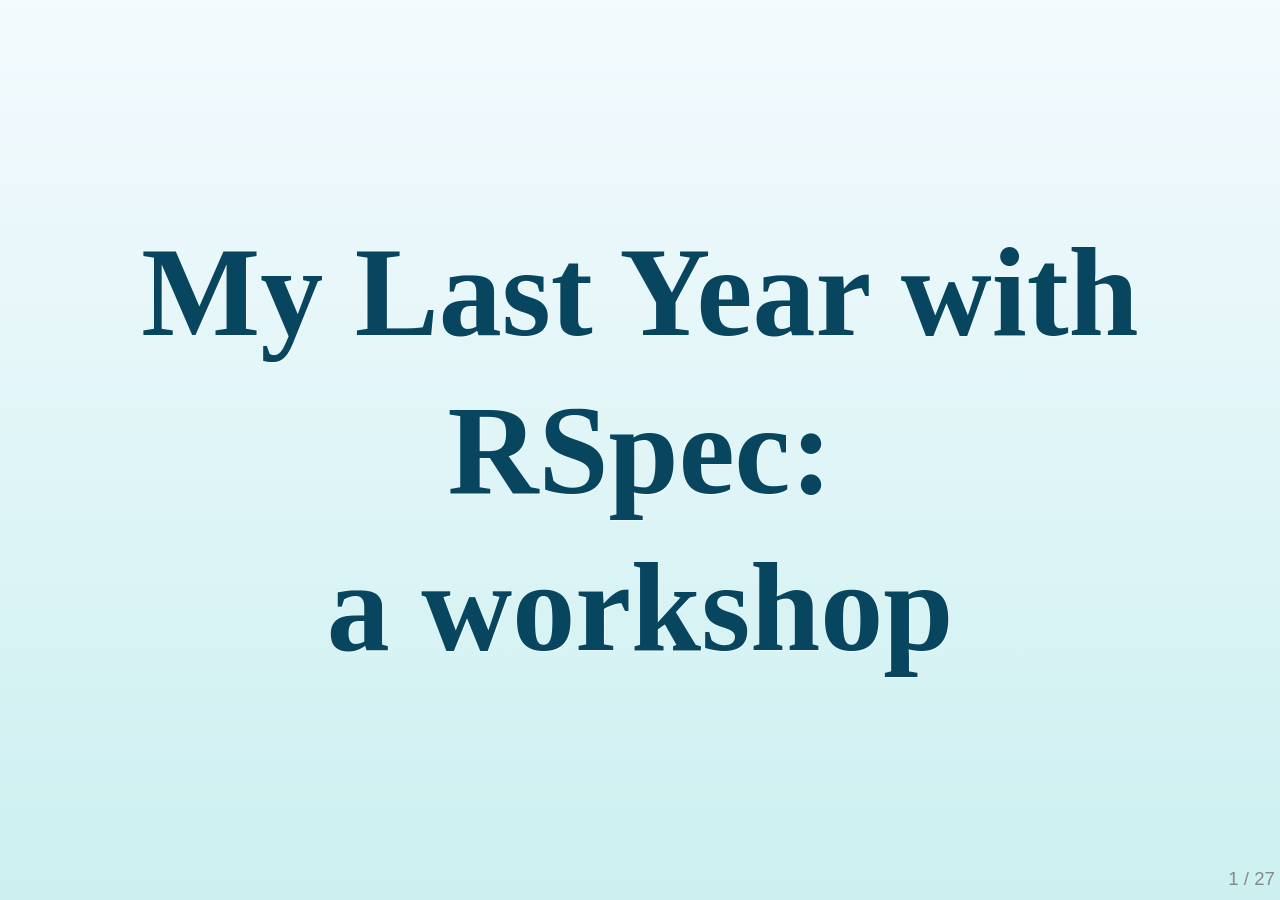
<file: presentation/index.html>
<!DOCTYPE html>
<html>
<head>
	<meta charset="utf-8">
	<meta http-equiv="X-UA-Compatible" content="IE=edge,chrome=1">
	<meta name="viewport" content="width=1024, user-scalable=no">

	<title>My Last Year with RSpec: a workshop</title>

	<meta name="description" content="My last year with RSpec: a workshop">
	<meta name="author" content="Andrew Sullivan Cant">

	
	<!-- Required stylesheet -->
	<link rel="stylesheet" href="core/deck.core.css">
	
	<!-- Extension CSS files go here. Remove or add as needed. -->
	<link rel="stylesheet" href="extensions/goto/deck.goto.css">
	<link rel="stylesheet" href="extensions/menu/deck.menu.css">
	<link rel="stylesheet" href="extensions/navigation/deck.navigation.css">
	<link rel="stylesheet" href="extensions/status/deck.status.css">
	<link rel="stylesheet" href="extensions/hash/deck.hash.css">
	<link rel="stylesheet" href="extensions/scale/deck.scale.css">

	<!-- Style theme. More available in /themes/style/ or create your own. -->
	<link rel="stylesheet" href="themes/style/web-2.0.css">
	
	<!-- Transition theme. More available in /themes/transition/ or create your own. -->
	<link rel="stylesheet" href="themes/transition/horizontal-slide.css">
	
	<!-- Required Modernizr file -->
	<script src="modernizr.custom.js"></script>

	<link rel="stylesheet" href="mine.css">
</head>
<body class="deck-container">

<!-- Begin slides. Just make elements with a class of slide. -->

<section class="slide" id="title-slide">
	<h1>My Last Year with RSpec:<br />a workshop</h1>
</section>

<section class="slide">
	<h1>Who?</h1>
</section>

<section class="slide">
	<h2>Test I have know before</h2>
	<ul>
		<li>C</li>
		<li>C#</li>
		<li>Perl</li>
		<li>Java</li>
		<li>PHP</li>
	</ul>
</section>

<section class="slide">
	<h2>What I am using now</h2>
	<ul>
		<li>RSpec</li>
		<li>Cucumber</li>
		<li>Jasmine</li>
	</ul>
</section>

<section class="slide">
	<pre><code>
class ClassTest < Test::Unit::TestCase
  def setup
    #Do setup stuff
  end

  def test_method
    sut = Class.new('boop')
    foobar = 'DEADBEEF'
    assert_equal sut.method('beep'), foobar
    assert_equal system_property, foobar
    assert_equal other_system_property, 42
  end
end
	</pre></code>
</section>

<section class="slide">
	<pre><code>
describe Class
  before(:each) do
    #Do setup stuff
  end

  describe '#method' do
    subject { Class.new('boop').method('beep') }

    let(:foobar) { 'DEADBEEF' }

    it { should == foobar }
    specify { system_property.should == foobar }
    specify { other_system_property.should == 42 }
  end
end
	</pre></code>
</section>

<section class="slide">
	<h1>Readability<br />and<br />Aliases</h1>
</section>

<section class="slide">
	<h1>What to describe?</h1>
</section>

<section class="slide">
	<h2>Methods</h2>
	<ul>
		<li><code>describe '.authenticate' do</code></li>
		<li><code>describe '#admin?' do</code></li>
		<li><code>describe 'update' do</code></li>
	</ul>

	<h2>Groups of methods</h2>
	<pre><code>
  describe 'scopes' do
    describe '.things' do
    end

    describe '.things' do
    end
  end
	</code></pre>
</section>

<section class="slide">
	<h1>Define the situation</h1>
</section>

<section class="slide">
	<h2>Group it...</h2>
	<pre><code>
  describe '#method' do
    context 'when x' do
      #setup
      it {}
    end

    context 'when y' do
      #setup
      it { ... }
    end
end
	</pre></code>
</section>

<section class="slide">
	<h2>(but not too much)</h2>
	<pre><code>
  context 'first' do
    context 'second' do
      context 'third' do
        context 'forth' do
        end
      end
    end
  end
	</pre></code>
</section>

<section class="slide">
	<h2>..and define it (usually)</h2>
	<pre><code>
  let(:variable) { 'value' }
	</code></pre>

	<pre><code>
  let!(:variable) { Database.make_thing() }
	</code></pre>
</section>

<section class="slide">
	<h2>...and define it (sometimes)</h2>
	<pre><code>
  before { Database.clear_existing }
  before do
    variable.field = 'boop'

    System.property.make_it_interesting
    System.other_property.make_it_ready
  end
	</code></pre>
</section>

<section class="slide">
	<h2>..and define it (almost never)</h2>
	<pre><code>
  before(:all) { }
  before(:each) { }
  after(:all) { }
  after(:each) { }
	</code></pre>
</section>

<section class="slide">
	<h2>Mocking</h2>
	<pre><code>
  double('my_name', :field =&gt; 'value')
  mock('my_name')
  stub('my_name')
	</code></pre>

	<h2>...and for Rails</h2>
	<pre><code>
  mock_model(MyModel)
  stub_model(MyModel)
	</code></pre>

</section>

<section class="slide">
	<h2>Expectations</h2>
	<pre><code>
  double.stub(:method).
    with('argument').
    and_return('result')
	</code></pre>

	<pre><code>
  double.should_receive(:method).
    with('argument').
    and_return('result')
	</code></pre>
</section>

<section class="slide">
	<h2>Other results...</h2>
	<pre><code>
  double.stub(:method).and_return('result')
	</code></pre>
	<pre><code>
  double.stub(:method).and_raise(StandardError)
	</code></pre>
	<pre><code>
  double.stub(:method).and_throw(StandardError)
	</code></pre>
</section>

<section class="slide">
	<h2>Mock...but not too much</h2>

	<pre><code>
  model.method1('value').method2('value').method3('value')
	</code></pre>

	<pre><code>
  nested_model2 = stub('model2').should_receive(:method3).
    with('value').
    and_return('final result')
  nested_model = stub('model1').should_recieve(:method2).
    with('value').
    and_return(nested_model2)
  stub('model').should_receive(:method1).
    with('value').
    and_return(nested_model)
	</code></pre>
</section>

<section class="slide">
	<h1>Refactor...<br />
		Refactor...<br />
		Refactor!
	</h1>
</section>

<section class="slide">
	<h2>And finally it should...</h2>
	<pre><code>
  subject { 'expected' }
  it { should == 'expected' }
	</code></pre>

	<pre><code>
  subject { 'expected' }
  its(:count) { should == 8 }
	</code></pre>

	<pre><code>
  before { get :show  )
  specify { response.body.should == 'expected' }
	</code></pre>
</section>

<section class="slide">
	<h2>And we finally have all the pieces for...</h2>
	<pre><code>
describe Class
  before(:each) do
    #Do setup stuff
  end

  describe '#method' do
    subject { Class.new('boop').method('beep') }

    let(:foobar) { 'DEADBEEF' }

    it { should == foobar }
    specify { system_property.should == foobar }
    specify { other_system_property.should == 42 }
  end
end
	</pre></code>
</section>

<section class="slide">
	<h2>Make a table</h2>
	<pre><code>
  describe '#method' do
    subject { model.method(argument) }
    context { let(:argument) { 'x' } ; it { should be_false } }
    context { let(:argument) { 'y' } ; it { should be_false } }
    context { let(:argument) { 'z' } ; it { should be_true } }
  end
	</code></pre>
</section>

<section class="slide">
	<h2>References</h2>
	<ul>
		<li>
			<a href="http://rspec.info/">http://rspec.info/</a><br />
			this is not great
		</li>
		<li>
			<a href="https://www.relishapp.com/rspec">https://www.relishapp.com/rspec</a><br />
			I have found this more useful as of late
		</li>
		<li>
			<a href="http://pragprog.com/book/achbd/the-rspec-book">http://pragprog.com/book/achbd/the-rspec-book</a><br />
			head good thing about it, written by people on the RSpec team
		</li>
	</ul>
</section>

<section class="slide">
	<h1>Kata</h1>
	<h2><a href="http://osherove.com/tdd-kata-1/">http://osherove.com/tdd-kata-1/</a></h2>
</section>

<section class="slide">
	<h2>Step 1: Create a simple String calculator</h2>
	<ul>
		<li>with the method <strong>int Add(string numbers)</strong></li>
		<li>The method can take 0, 1 or 2 numbers, and will return their sum (for an empty string it will return 0) for example “” or “1” or “1,2”</li>
		<li>Start with the simplest test case of an empty string and move to 1 and two numbers</li>
		<li>Remember to solve things as simply as possible so that you force yourself to write tests you did not think about</li>
		<li>Remember to refactor after each passing test</li>
	</ul>
</section>

<section class="slide" id="kata-continued">
	<h2>kata continued...</h2>
	<ol start="2">
		<li><strong>Allow the Add method to handle an unknown amount of numbers</strong></li>
		<li>
			Allow the Add method to handle new lines between numbers (instead of commas).
			<ul>
				<li>the following input is ok:  “1\n2,3”  (will equal 6)</li>
				<li>the following input is NOT ok:  “1,\n” (not need to prove it - just clarifying)</li>
			</ul>
		</li>
		<li>Support different delimiters
			<ul>
				<li>to change a delimiter, the beginning of the string will contain a separate line that looks like this:   “//[delimiter]\n[numbers…]” for example “//;\n1;2” should return three where the default delimiter is ‘;’</li>
				<li>the first line is optional. all existing scenarios should still be supported</li>
			</ul>
		</li>
		<li>
			Calling Add with a negative number will throw an exception “negatives not allowed”
			<ul>
				<li>include the negative that was passed</li>
				<li>if there are multiple negatives, show all of them in the exception message</li>
			</ul>
		</li>
	</ol>
</section>

<!-- End slides. -->


<!-- Begin extension snippets. Add or remove as needed. -->

<!-- deck.navigation snippet -->
<a href="#" class="deck-prev-link" title="Previous">&#8592;</a>
<a href="#" class="deck-next-link" title="Next">&#8594;</a>

<!-- deck.status snippet -->
<p class="deck-status">
	<span class="deck-status-current"></span>
	/
	<span class="deck-status-total"></span>
</p>

<!-- deck.goto snippet -->
<form action="." method="get" class="goto-form">
	<label for="goto-slide">Go to slide:</label>
	<input type="text" name="slidenum" id="goto-slide" list="goto-datalist">
	<datalist id="goto-datalist"></datalist>
	<input type="submit" value="Go">
</form>

<!-- deck.hash snippet -->
<a href="." title="Permalink to this slide" class="deck-permalink">#</a>

<!-- End extension snippets. -->


<!-- Required JS files. -->
<script src="jquery-1.7.2.min.js"></script>
<script src="core/deck.core.js"></script>

<!-- Extension JS files. Add or remove as needed. -->
<script src="core/deck.core.js"></script>
<script src="extensions/hash/deck.hash.js"></script>
<script src="extensions/menu/deck.menu.js"></script>
<script src="extensions/goto/deck.goto.js"></script>
<script src="extensions/status/deck.status.js"></script>
<script src="extensions/navigation/deck.navigation.js"></script>
<script src="extensions/scale/deck.scale.js"></script>

<!-- Initialize the deck. You can put this in an external file if desired. -->
<script>
	$(function() {
		$.deck('.slide');
	});
</script>
</body>
</html>
</file>
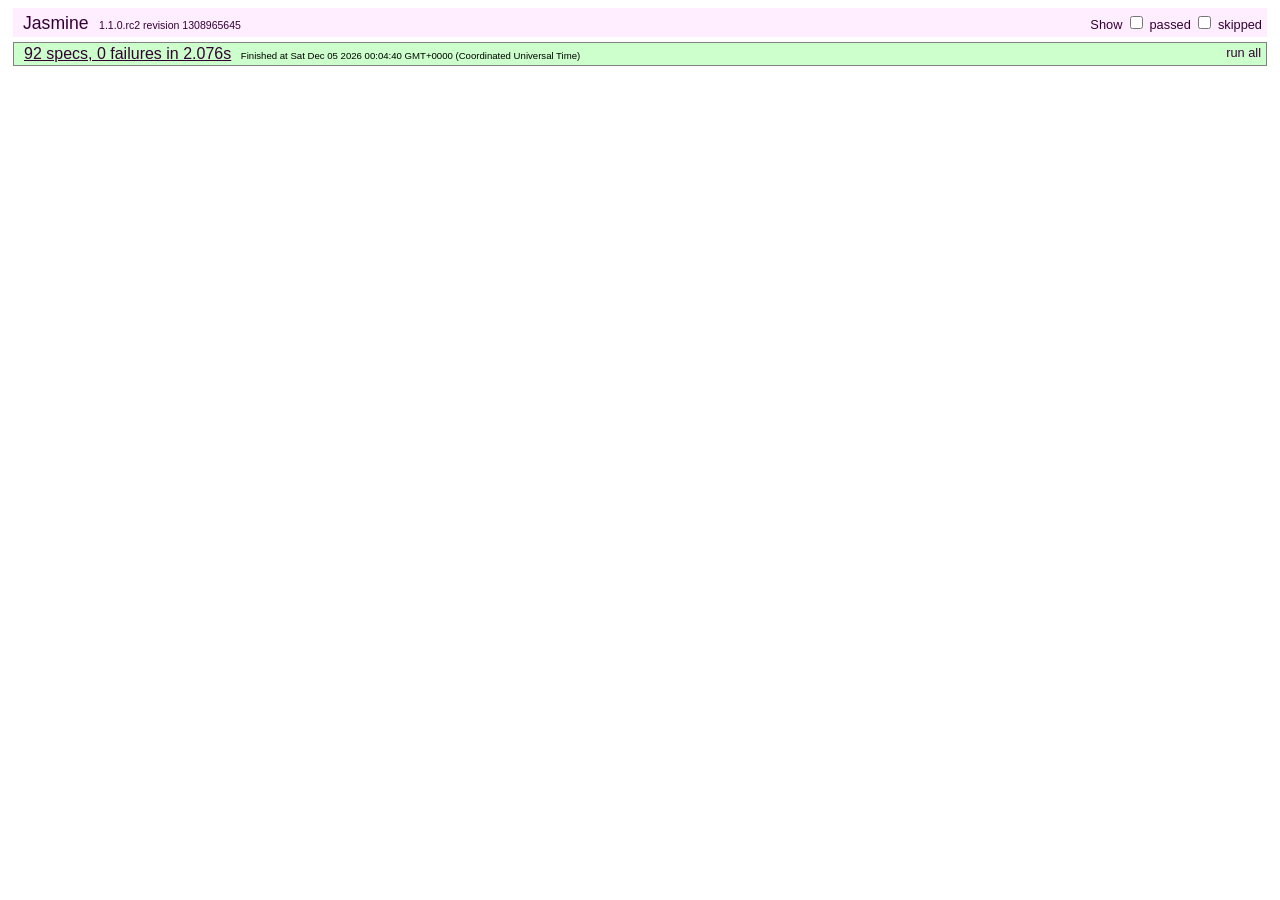
<file: presentation/test/index.html>
<!DOCTYPE HTML PUBLIC "-//W3C//DTD HTML 4.01 Transitional//EN"
  "http://www.w3.org/TR/html4/loose.dtd">
<html>
<head>
	<title>deck.js - Jasmine Test Runner</title>
	<link rel="stylesheet" type="text/css" href="lib/jasmine.css">
	<script type="text/javascript" src="../modernizr.custom.js"></script>
	<script type="text/javascript" src="lib/jasmine.js"></script>
	<script type="text/javascript" src="lib/jasmine-html.js"></script>
	<script src="../jquery-1.7.2.min.js"></script>
	<script type="text/javascript" src="lib/jasmine-jquery.js"></script>

	<!-- include source files here... -->
	<script type="text/javascript" src="../core/deck.core.js"></script>
	<script type="text/javascript" src="../extensions/hash/deck.hash.js"></script>
	<script type="text/javascript" src="../extensions/menu/deck.menu.js"></script>
	<script type="text/javascript" src="../extensions/goto/deck.goto.js"></script>
	<script type="text/javascript" src="../extensions/status/deck.status.js"></script>
	<script type="text/javascript" src="../extensions/navigation/deck.navigation.js"></script>
	<script type="text/javascript" src="../extensions/scale/deck.scale.js"></script>

	<!-- include spec files here... -->
	<script type="text/javascript" src="settings.js"></script>
	<script type="text/javascript" src="spec.core.js"></script>
	<script type="text/javascript" src="spec.menu.js"></script>
	<script type="text/javascript" src="spec.goto.js"></script>
	<script type="text/javascript" src="spec.navigation.js"></script>
	<script type="text/javascript" src="spec.hash.js"></script>
	<script type="text/javascript" src="spec.status.js"></script>
	<script type="text/javascript" src="spec.scale.js"></script>
</head>

<body>
<script type="text/javascript">
	jasmine.getEnv().addReporter(new jasmine.TrivialReporter());
	jasmine.getEnv().execute();
</script>
</body>
</html>
</file>
<file: presentation/core/deck.core.css>
html, body {
  height: 100%;
  padding: 0;
  margin: 0;
}

body.deck-container {
  overflow-y: auto;
  position: static;
}

.deck-container {
  position: relative;
  min-height: 100%;
  margin: 0 auto;
  padding: 0 48px;
  font-size: 16px;
  line-height: 1.25;
  overflow: hidden;
  /* Resets and base styles from HTML5 Boilerplate */
  /* End HTML5 Boilerplate adaptations */
}
.js .deck-container {
  visibility: hidden;
}
.ready .deck-container {
  visibility: visible;
}
.touch .deck-container {
  -webkit-text-size-adjust: none;
  -moz-text-size-adjust: none;
}
.deck-container div, .deck-container span, .deck-container object, .deck-container iframe,
.deck-container h1, .deck-container h2, .deck-container h3, .deck-container h4, .deck-container h5, .deck-container h6, .deck-container p, .deck-container blockquote, .deck-container pre,
.deck-container abbr, .deck-container address, .deck-container cite, .deck-container code, .deck-container del, .deck-container dfn, .deck-container em, .deck-container img, .deck-container ins, .deck-container kbd, .deck-container q, .deck-container samp,
.deck-container small, .deck-container strong, .deck-container sub, .deck-container sup, .deck-container var, .deck-container b, .deck-container i, .deck-container dl, .deck-container dt, .deck-container dd, .deck-container ol, .deck-container ul, .deck-container li,
.deck-container fieldset, .deck-container form, .deck-container label, .deck-container legend,
.deck-container table, .deck-container caption, .deck-container tbody, .deck-container tfoot, .deck-container thead, .deck-container tr, .deck-container th, .deck-container td,
.deck-container article, .deck-container aside, .deck-container canvas, .deck-container details, .deck-container figcaption, .deck-container figure,
.deck-container footer, .deck-container header, .deck-container hgroup, .deck-container menu, .deck-container nav, .deck-container section, .deck-container summary,
.deck-container time, .deck-container mark, .deck-container audio, .deck-container video {
  margin: 0;
  padding: 0;
  border: 0;
  font-size: 100%;
  font: inherit;
  vertical-align: baseline;
}
.deck-container article, .deck-container aside, .deck-container details, .deck-container figcaption, .deck-container figure,
.deck-container footer, .deck-container header, .deck-container hgroup, .deck-container menu, .deck-container nav, .deck-container section {
  display: block;
}
.deck-container blockquote, .deck-container q {
  quotes: none;
}
.deck-container blockquote:before, .deck-container blockquote:after, .deck-container q:before, .deck-container q:after {
  content: "";
  content: none;
}
.deck-container ins {
  background-color: #ff9;
  color: #000;
  text-decoration: none;
}
.deck-container mark {
  background-color: #ff9;
  color: #000;
  font-style: italic;
  font-weight: bold;
}
.deck-container del {
  text-decoration: line-through;
}
.deck-container abbr[title], .deck-container dfn[title] {
  border-bottom: 1px dotted;
  cursor: help;
}
.deck-container table {
  border-collapse: collapse;
  border-spacing: 0;
}
.deck-container hr {
  display: block;
  height: 1px;
  border: 0;
  border-top: 1px solid #ccc;
  margin: 1em 0;
  padding: 0;
}
.deck-container input, .deck-container select {
  vertical-align: middle;
}
.deck-container select, .deck-container input, .deck-container textarea, .deck-container button {
  font: 99% sans-serif;
}
.deck-container pre, .deck-container code, .deck-container kbd, .deck-container samp {
  font-family: monospace, sans-serif;
}
.deck-container a {
  -webkit-tap-highlight-color: rgba(0, 0, 0, 0);
}
.deck-container a:hover, .deck-container a:active {
  outline: none;
}
.deck-container ul, .deck-container ol {
  margin-left: 2em;
  vertical-align: top;
}
.deck-container ol {
  list-style-type: decimal;
}
.deck-container nav ul, .deck-container nav li {
  margin: 0;
  list-style: none;
  list-style-image: none;
}
.deck-container small {
  font-size: 85%;
}
.deck-container strong, .deck-container th {
  font-weight: bold;
}
.deck-container td {
  vertical-align: top;
}
.deck-container sub, .deck-container sup {
  font-size: 75%;
  line-height: 0;
  position: relative;
}
.deck-container sup {
  top: -0.5em;
}
.deck-container sub {
  bottom: -0.25em;
}
.deck-container textarea {
  overflow: auto;
}
.ie6 .deck-container legend, .ie7 .deck-container legend {
  margin-left: -7px;
}
.deck-container input[type="radio"] {
  vertical-align: text-bottom;
}
.deck-container input[type="checkbox"] {
  vertical-align: bottom;
}
.ie7 .deck-container input[type="checkbox"] {
  vertical-align: baseline;
}
.ie6 .deck-container input {
  vertical-align: text-bottom;
}
.deck-container label, .deck-container input[type="button"], .deck-container input[type="submit"], .deck-container input[type="image"], .deck-container button {
  cursor: pointer;
}
.deck-container button, .deck-container input, .deck-container select, .deck-container textarea {
  margin: 0;
}
.deck-container input:invalid, .deck-container textarea:invalid {
  border-radius: 1px;
  -moz-box-shadow: 0px 0px 5px red;
  -webkit-box-shadow: 0px 0px 5px red;
  box-shadow: 0px 0px 5px red;
}
.deck-container input:invalid .no-boxshadow, .deck-container textarea:invalid .no-boxshadow {
  background-color: #f0dddd;
}
.deck-container button {
  width: auto;
  overflow: visible;
}
.ie7 .deck-container img {
  -ms-interpolation-mode: bicubic;
}
.deck-container, .deck-container select, .deck-container input, .deck-container textarea {
  color: #444;
}
.deck-container a {
  color: #607890;
}
.deck-container a:hover, .deck-container a:focus {
  color: #036;
}
.deck-container a:link {
  -webkit-tap-highlight-color: #fff;
}
.deck-container.deck-loading {
  display: none;
}

.slide {
  width: auto;
  min-height: 100%;
  position: relative;
}
.slide h1 {
  font-size: 4.5em;
}
.slide h1, .slide .vcenter {
  font-weight: bold;
  text-align: center;
  padding-top: 1em;
  max-height: 100%;
}
.csstransforms .slide h1, .csstransforms .slide .vcenter {
  padding: 0 48px;
  position: absolute;
  left: 0;
  right: 0;
  top: 50%;
  -webkit-transform: translate(0, -50%);
  -moz-transform: translate(0, -50%);
  -ms-transform: translate(0, -50%);
  -o-transform: translate(0, -50%);
  transform: translate(0, -50%);
}
.slide .vcenter h1 {
  position: relative;
  top: auto;
  padding: 0;
  -webkit-transform: none;
  -moz-transform: none;
  -ms-transform: none;
  -o-transform: none;
  transform: none;
}
.slide h2 {
  font-size: 2.25em;
  font-weight: bold;
  padding-top: .5em;
  margin: 0 0 .66666em 0;
  border-bottom: 3px solid #888;
}
.slide h3 {
  font-size: 1.4375em;
  font-weight: bold;
  margin-bottom: .30435em;
}
.slide h4 {
  font-size: 1.25em;
  font-weight: bold;
  margin-bottom: .25em;
}
.slide h5 {
  font-size: 1.125em;
  font-weight: bold;
  margin-bottom: .2222em;
}
.slide h6 {
  font-size: 1em;
  font-weight: bold;
}
.slide img, .slide iframe, .slide video {
  display: block;
  max-width: 100%;
}
.slide video, .slide iframe, .slide img {
  display: block;
  margin: 0 auto;
}
.slide p, .slide blockquote, .slide iframe, .slide img, .slide ul, .slide ol, .slide pre, .slide video {
  margin-bottom: 1em;
}
.slide pre {
  white-space: pre;
  white-space: pre-wrap;
  word-wrap: break-word;
  padding: 1em;
  border: 1px solid #888;
}
.slide em {
  font-style: italic;
}
.slide li {
  padding: .25em 0;
  vertical-align: middle;
}

.deck-before, .deck-previous, .deck-next, .deck-after {
  position: absolute;
  left: -999em;
  top: -999em;
}

.deck-current {
  z-index: 2;
}

.slide .slide {
  visibility: hidden;
  position: static;
  min-height: 0;
}

.deck-child-current {
  position: static;
  z-index: 2;
}
.deck-child-current .slide {
  visibility: hidden;
}
.deck-child-current .deck-previous, .deck-child-current .deck-before, .deck-child-current .deck-current {
  visibility: visible;
}

@media screen and (max-device-width: 480px) {
  /* html { -webkit-text-size-adjust:none; -ms-text-size-adjust:none; } */
}
@media print {
  * {
    background: transparent !important;
    color: black !important;
    text-shadow: none !important;
    filter: none !important;
    -ms-filter: none !important;
    -webkit-box-reflect: none !important;
    -moz-box-reflect: none !important;
    -webkit-box-shadow: none !important;
    -moz-box-shadow: none !important;
    box-shadow: none !important;
  }
  * :before, * :after {
    display: none !important;
  }

  a, a:visited {
    color: #444 !important;
    text-decoration: underline;
  }

  a[href]:after {
    content: " (" attr(href) ")";
  }

  abbr[title]:after {
    content: " (" attr(title) ")";
  }

  .ir a:after, a[href^="javascript:"]:after, a[href^="#"]:after {
    content: "";
  }

  pre, blockquote {
    border: 1px solid #999;
    page-break-inside: avoid;
  }

  thead {
    display: table-header-group;
  }

  tr, img {
    page-break-inside: avoid;
  }

  @page {
    margin: 0.5cm;
}

  p, h2, h3 {
    orphans: 3;
    widows: 3;
  }

  h2, h3 {
    page-break-after: avoid;
  }

  .slide {
    position: static !important;
    visibility: visible !important;
    display: block !important;
    -webkit-transform: none !important;
    -moz-transform: none !important;
    -o-transform: none !important;
    -ms-transform: none !important;
    transform: none !important;
    opacity: 1 !important;
  }

  h1, .vcenter {
    -webkit-transform: none !important;
    -moz-transform: none !important;
    -o-transform: none !important;
    -ms-transform: none !important;
    transform: none !important;
    padding: 0 !important;
    position: static !important;
  }

  .deck-container > .slide {
    page-break-after: always;
  }

  .deck-container {
    width: 100% !important;
    height: auto !important;
    padding: 0 !important;
    display: block !important;
  }

  script {
    display: none;
  }
}
</file>
<file: presentation/extensions/goto/deck.goto.css>
.deck-container .goto-form {
  position: absolute;
  z-index: 3;
  bottom: 10px;
  left: 50%;
  height: 1.75em;
  margin: 0 0 0 -9.125em;
  line-height: 1.75em;
  padding: 0.625em;
  display: none;
  background: #ccc;
  overflow: hidden;
}
.borderradius .deck-container .goto-form {
  -webkit-border-radius: 10px;
  -moz-border-radius: 10px;
  border-radius: 10px;
}
.deck-container .goto-form label {
  font-weight: bold;
}
.deck-container .goto-form label, .deck-container .goto-form input {
  display: inline-block;
  font-family: inherit;
}

.deck-goto .goto-form {
  display: block;
}

#goto-slide {
  width: 8.375em;
  margin: 0 0.625em;
  height: 1.4375em;
}

@media print {
  .goto-form, #goto-slide {
    display: none !important;
  }
}
</file>
<file: presentation/extensions/menu/deck.menu.css>
.deck-menu .slide {
  background: #eee;
  position: relative;
  left: 0;
  top: 0;
  visibility: visible;
  cursor: pointer;
}
.no-csstransforms .deck-menu > .slide {
  float: left;
  width: 22%;
  height: 22%;
  min-height: 0;
  margin: 1%;
  font-size: 0.22em;
  overflow: hidden;
  padding: 0 0.5%;
}
.csstransforms .deck-menu > .slide {
  -webkit-transform: scale(0.22) !important;
  -moz-transform: scale(0.22) !important;
  -o-transform: scale(0.22) !important;
  -ms-transform: scale(0.22) !important;
  transform: scale(0.22) !important;
  -webkit-transform-origin: 0 0;
  -moz-transform-origin: 0 0;
  -o-transform-origin: 0 0;
  -ms-transform-origin: 0 0;
  transform-origin: 0 0;
  -webkit-box-sizing: border-box;
  -moz-box-sizing: border-box;
  box-sizing: border-box;
  width: 100%;
  height: 100%;
  overflow: hidden;
  padding: 0 48px;
  margin: 12px;
}
.deck-menu iframe, .deck-menu img, .deck-menu video {
  max-width: 100%;
}
.deck-menu .deck-current, .no-touch .deck-menu .slide:hover {
  background: #ddf;
}
.deck-menu.deck-container:hover .deck-prev-link, .deck-menu.deck-container:hover .deck-next-link {
  display: none;
}
</file>
<file: presentation/extensions/navigation/deck.navigation.css>
.deck-container .deck-prev-link, .deck-container .deck-next-link {
  display: none;
  position: absolute;
  z-index: 3;
  top: 50%;
  width: 32px;
  height: 32px;
  margin-top: -16px;
  font-size: 20px;
  font-weight: bold;
  line-height: 32px;
  vertical-align: middle;
  text-align: center;
  text-decoration: none;
  color: #fff;
  background: #888;
}
.borderradius .deck-container .deck-prev-link, .borderradius .deck-container .deck-next-link {
  -webkit-border-radius: 16px;
  -moz-border-radius: 16px;
  border-radius: 16px;
}
.deck-container .deck-prev-link:hover, .deck-container .deck-prev-link:focus, .deck-container .deck-prev-link:active, .deck-container .deck-prev-link:visited, .deck-container .deck-next-link:hover, .deck-container .deck-next-link:focus, .deck-container .deck-next-link:active, .deck-container .deck-next-link:visited {
  color: #fff;
}
.deck-container .deck-prev-link {
  left: 8px;
}
.deck-container .deck-next-link {
  right: 8px;
}
.deck-container:hover .deck-prev-link, .deck-container:hover .deck-next-link {
  display: block;
}
.deck-container:hover .deck-prev-link.deck-nav-disabled, .touch .deck-container:hover .deck-prev-link, .deck-container:hover .deck-next-link.deck-nav-disabled, .touch .deck-container:hover .deck-next-link {
  display: none;
}

@media print {
  .deck-prev-link, .deck-next-link {
    display: none !important;
  }
}
</file>
<file: presentation/extensions/status/deck.status.css>
.deck-container .deck-status {
  position: absolute;
  bottom: 10px;
  right: 5px;
  color: #888;
  z-index: 3;
  margin: 0;
}

body.deck-container .deck-status {
  position: fixed;
}

@media print {
  .deck-status {
    display: none;
  }
}
</file>
<file: presentation/extensions/hash/deck.hash.css>
.deck-container .deck-permalink {
  display: none;
  position: absolute;
  z-index: 4;
  bottom: 30px;
  right: 0;
  width: 48px;
  text-align: center;
}

.no-history .deck-container:hover .deck-permalink {
  display: block;
}
</file>
<file: presentation/extensions/scale/deck.scale.css>
/* Remove this line if you are embedding deck.js in a page and
using the scale extension. */
.csstransforms {
  overflow: hidden;
}

.csstransforms .deck-container.deck-scale:not(.deck-menu) > .slide {
  -webkit-box-sizing: padding-box;
  -moz-box-sizing: padding-box;
  box-sizing: padding-box;
  width: 100%;
  padding-bottom: 20px;
}
.csstransforms .deck-container.deck-scale:not(.deck-menu) > .slide > .deck-slide-scaler {
  -webkit-transform-origin: 50% 0;
  -moz-transform-origin: 50% 0;
  -o-transform-origin: 50% 0;
  -ms-transform-origin: 50% 0;
  transform-origin: 50% 0;
}

.csstransforms .deck-container.deck-menu .deck-slide-scaler {
  -webkit-transform: none !important;
  -moz-transform: none !important;
  -o-transform: none !important;
  -ms-transform: none !important;
  transform: none !important;
}
</file>
<file: presentation/themes/style/web-2.0.css>
@charset "UTF-8";
.deck-container {
  font-family: "Gill Sans", "Gill Sans MT", Calibri, sans-serif;
  font-size: 1.75em;
  background: #f4fafe;
  /* Old browsers */
  background: -moz-linear-gradient(top, #f4fafe 0%, #ccf0f0 100%);
  /* FF3.6+ */
  background: -webkit-gradient(linear, left top, left bottom, color-stop(0%, #f4fafe), color-stop(100%, #ccf0f0));
  /* Chrome,Safari4+ */
  background: -webkit-linear-gradient(top, #f4fafe 0%, #ccf0f0 100%);
  /* Chrome10+,Safari5.1+ */
  background: -o-linear-gradient(top, #f4fafe 0%, #ccf0f0 100%);
  /* Opera11.10+ */
  background: -ms-linear-gradient(top, #f4fafe 0%, #ccf0f0 100%);
  /* IE10+ */
  background: linear-gradient(top, #f4fafe 0%, #ccf0f0 100%);
  /* W3C */
  background-attachment: fixed;
}
.deck-container > .slide {
  text-shadow: 1px 1px 1px rgba(255, 255, 255, 0.5);
}
.deck-container > .slide .deck-before, .deck-container > .slide .deck-previous {
  opacity: 0.4;
}
.deck-container > .slide .deck-before:not(.deck-child-current) .deck-before, .deck-container > .slide .deck-before:not(.deck-child-current) .deck-previous, .deck-container > .slide .deck-previous:not(.deck-child-current) .deck-before, .deck-container > .slide .deck-previous:not(.deck-child-current) .deck-previous {
  opacity: 1;
}
.deck-container > .slide .deck-child-current {
  opacity: 1;
}
.deck-container .slide h1, .deck-container .slide h2, .deck-container .slide h3, .deck-container .slide h4, .deck-container .slide h5, .deck-container .slide h6 {
  font-family: "Hoefler Text", Constantia, Palatino, "Palatino Linotype", "Book Antiqua", Georgia, serif;
}
.deck-container .slide h1 {
  color: #08455f;
}
.deck-container .slide h2 {
  color: #0b7495;
  border-bottom: 0;
}
.cssreflections .deck-container .slide h2 {
  line-height: 1;
  -webkit-box-reflect: below -0.556em -webkit-gradient(linear, left top, left bottom, from(transparent), color-stop(0.3, transparent), color-stop(0.7, rgba(255, 255, 255, 0.1)), to(transparent));
  -moz-box-reflect: below -0.556em -moz-linear-gradient(top, transparent 0%, transparent 30%, rgba(255, 255, 255, 0.3) 100%);
}
.deck-container .slide h3 {
  color: #000;
}
.deck-container .slide pre {
  border-color: #cde;
  background: #fff;
  position: relative;
  z-index: auto;
  /* http://nicolasgallagher.com/css-drop-shadows-without-images/ */
}
.borderradius .deck-container .slide pre {
  -webkit-border-radius: 5px;
  -moz-border-radius: 5px;
  border-radius: 5px;
}
.csstransforms.boxshadow .deck-container .slide pre > :first-child:before {
  content: "";
  position: absolute;
  z-index: -1;
  background: #fff;
  top: 0;
  bottom: 0;
  left: 0;
  right: 0;
}
.csstransforms.boxshadow .deck-container .slide pre:before, .csstransforms.boxshadow .deck-container .slide pre:after {
  content: "";
  position: absolute;
  z-index: -2;
  bottom: 15px;
  width: 50%;
  height: 20%;
  max-width: 300px;
  -webkit-box-shadow: 0 15px 10px rgba(0, 0, 0, 0.7);
  -moz-box-shadow: 0 15px 10px rgba(0, 0, 0, 0.7);
  box-shadow: 0 15px 10px rgba(0, 0, 0, 0.7);
}
.csstransforms.boxshadow .deck-container .slide pre:before {
  left: 10px;
  -webkit-transform: rotate(-3deg);
  -moz-transform: rotate(-3deg);
  -ms-transform: rotate(-3deg);
  -o-transform: rotate(-3deg);
  transform: rotate(-3deg);
}
.csstransforms.boxshadow .deck-container .slide pre:after {
  right: 10px;
  -webkit-transform: rotate(3deg);
  -moz-transform: rotate(3deg);
  -ms-transform: rotate(3deg);
  -o-transform: rotate(3deg);
  transform: rotate(3deg);
}
.deck-container .slide code {
  color: #789;
}
.deck-container .slide blockquote {
  font-family: "Hoefler Text", Constantia, Palatino, "Palatino Linotype", "Book Antiqua", Georgia, serif;
  font-size: 2em;
  padding: 1em 2em .5em 2em;
  color: #000;
  background: #fff;
  position: relative;
  border: 1px solid #cde;
  z-index: auto;
}
.borderradius .deck-container .slide blockquote {
  -webkit-border-radius: 5px;
  -moz-border-radius: 5px;
  border-radius: 5px;
}
.boxshadow .deck-container .slide blockquote > :first-child:before {
  content: "";
  position: absolute;
  z-index: -1;
  background: #fff;
  top: 0;
  bottom: 0;
  left: 0;
  right: 0;
}
.boxshadow .deck-container .slide blockquote:after {
  content: "";
  position: absolute;
  z-index: -2;
  top: 10px;
  bottom: 10px;
  left: 0;
  right: 50%;
  -moz-border-radius: 10px/100px;
  border-radius: 10px/100px;
  -webkit-box-shadow: 0 0 15px rgba(0, 0, 0, 0.6);
  -moz-box-shadow: 0 0 15px rgba(0, 0, 0, 0.6);
  box-shadow: 0 0 15px rgba(0, 0, 0, 0.6);
}
.deck-container .slide blockquote p {
  margin: 0;
}
.deck-container .slide blockquote cite {
  font-size: .5em;
  font-style: normal;
  font-weight: bold;
  color: #888;
}
.deck-container .slide blockquote:before {
  content: "“";
  position: absolute;
  top: 0;
  left: 0;
  font-size: 5em;
  line-height: 1;
  color: #ccf0f0;
  z-index: 1;
}
.deck-container .slide ::-moz-selection {
  background: #08455f;
  color: #fff;
}
.deck-container .slide ::selection {
  background: #08455f;
  color: #fff;
}
.deck-container .slide a, .deck-container .slide a:hover, .deck-container .slide a:focus, .deck-container .slide a:active, .deck-container .slide a:visited {
  color: #599;
  text-decoration: none;
}
.deck-container .slide a:hover, .deck-container .slide a:focus {
  text-decoration: underline;
}
.deck-container .deck-prev-link, .deck-container .deck-next-link {
  background: #fff;
  opacity: 0.5;
}
.deck-container .deck-prev-link, .deck-container .deck-prev-link:hover, .deck-container .deck-prev-link:focus, .deck-container .deck-prev-link:active, .deck-container .deck-prev-link:visited, .deck-container .deck-next-link, .deck-container .deck-next-link:hover, .deck-container .deck-next-link:focus, .deck-container .deck-next-link:active, .deck-container .deck-next-link:visited {
  color: #599;
}
.deck-container .deck-prev-link:hover, .deck-container .deck-prev-link:focus, .deck-container .deck-next-link:hover, .deck-container .deck-next-link:focus {
  opacity: 1;
  text-decoration: none;
}
.deck-container .deck-status {
  font-size: 0.6666em;
}
.deck-container.deck-menu .slide {
  background: transparent;
  -webkit-border-radius: 5px;
  -moz-border-radius: 5px;
  border-radius: 5px;
}
.rgba .deck-container.deck-menu .slide {
  background: rgba(0, 0, 0, 0.1);
}
.deck-container.deck-menu .slide.deck-current, .rgba .deck-container.deck-menu .slide.deck-current, .no-touch .deck-container.deck-menu .slide:hover {
  background: #fff;
}
.deck-container .goto-form {
  background: #fff;
  border: 1px solid #cde;
  -webkit-border-radius: 5px;
  -moz-border-radius: 5px;
  border-radius: 5px;
}
.boxshadow .deck-container .goto-form {
  -webkit-box-shadow: 0 15px 10px -10px rgba(0, 0, 0, 0.5), 0 1px 4px rgba(0, 0, 0, 0.3), 0 0 40px rgba(0, 0, 0, 0.1) inset;
  -moz-box-shadow: 0 15px 10px -10px rgba(0, 0, 0, 0.5), 0 1px 4px rgba(0, 0, 0, 0.3), 0 0 40px rgba(0, 0, 0, 0.1) inset;
  box-shadow: 0 15px 10px -10px rgba(0, 0, 0, 0.5), 0 1px 4px rgba(0, 0, 0, 0.3), 0 0 40px rgba(0, 0, 0, 0.1) inset;
}
</file>
<file: presentation/themes/transition/horizontal-slide.css>
.csstransitions.csstransforms {
  overflow-x: hidden;
}
.csstransitions.csstransforms .deck-container > .slide {
  -webkit-transition: -webkit-transform 500ms ease-in-out;
  -moz-transition: -moz-transform 500ms ease-in-out;
  -ms-transition: -ms-transform 500ms ease-in-out;
  -o-transition: -o-transform 500ms ease-in-out;
  transition: transform 500ms ease-in-out;
}
.csstransitions.csstransforms .deck-container:not(.deck-menu) > .slide {
  position: absolute;
  top: 0;
  left: 0;
  -webkit-box-sizing: border-box;
  -moz-box-sizing: border-box;
  box-sizing: border-box;
  width: 100%;
  padding: 0 48px;
}
.csstransitions.csstransforms .deck-container:not(.deck-menu) > .slide .slide {
  position: relative;
  left: 0;
  top: 0;
  -webkit-transition: -webkit-transform 500ms ease-in-out, opacity 500ms ease-in-out;
  -moz-transition: -moz-transform 500ms ease-in-out, opacity 500ms ease-in-out;
  -ms-transition: -ms-transform 500ms ease-in-out, opacity 500ms ease-in-out;
  -o-transition: -o-transform 500ms ease-in-out, opacity 500ms ease-in-out;
  transition: -webkit-transform 500ms ease-in-out, opacity 500ms ease-in-out;
}
.csstransitions.csstransforms .deck-container:not(.deck-menu) > .slide .deck-next, .csstransitions.csstransforms .deck-container:not(.deck-menu) > .slide .deck-after {
  visibility: visible;
  -webkit-transform: translate3d(200%, 0, 0);
  -moz-transform: translate(200%, 0);
  -ms-transform: translate(200%, 0);
  -o-transform: translate(200%, 0);
  transform: translate3d(200%, 0, 0);
}
.csstransitions.csstransforms .deck-container:not(.deck-menu) > .deck-previous {
  -webkit-transform: translate3d(-200%, 0, 0);
  -moz-transform: translate(-200%, 0);
  -ms-transform: translate(-200%, 0);
  -o-transform: translate(-200%, 0);
  transform: translate3d(-200%, 0, 0);
}
.csstransitions.csstransforms .deck-container:not(.deck-menu) > .deck-before {
  -webkit-transform: translate3d(-400%, 0, 0);
  -moz-transform: translate(-400%, 0);
  -ms-transform: translate(-400%, 0);
  -o-transform: translate(-400%, 0);
  transform: translate3d(-400%, 0, 0);
}
.csstransitions.csstransforms .deck-container:not(.deck-menu) > .deck-next {
  -webkit-transform: translate3d(200%, 0, 0);
  -moz-transform: translate(200%, 0);
  -ms-transform: translate(200%, 0);
  -o-transform: translate(200%, 0);
  transform: translate3d(200%, 0, 0);
}
.csstransitions.csstransforms .deck-container:not(.deck-menu) > .deck-after {
  -webkit-transform: translate3d(400%, 0, 0);
  -moz-transform: translate(400%, 0);
  -ms-transform: translate(400%, 0);
  -o-transform: translate(400%, 0);
  transform: translate3d(400%, 0, 0);
}
.csstransitions.csstransforms .deck-container:not(.deck-menu) > .deck-before .slide, .csstransitions.csstransforms .deck-container:not(.deck-menu) > .deck-previous .slide {
  visibility: visible;
}
.csstransitions.csstransforms .deck-container:not(.deck-menu) > .deck-child-current {
  -webkit-transform: none;
  -moz-transform: none;
  -ms-transform: none;
  -o-transform: none;
  transform: none;
}
</file>
<file: presentation/mine.css>
#kata-continued ol li {
	font-weight: bold;
}

#kata-continued ol li ul li {
	font-weight: normal;
}
</file>
<file: presentation/test/lib/jasmine.css>
body {
  font-family: "Helvetica Neue Light", "Lucida Grande", "Calibri", "Arial", sans-serif;
}


.jasmine_reporter a:visited, .jasmine_reporter a {
  color: #303; 
}

.jasmine_reporter a:hover, .jasmine_reporter a:active {
  color: blue; 
}

.run_spec {
  float:right;
  padding-right: 5px;
  font-size: .8em;
  text-decoration: none;
}

.jasmine_reporter {
  margin: 0 5px;
}

.banner {
  color: #303;
  background-color: #fef;
  padding: 5px;
}

.logo {
  float: left;
  font-size: 1.1em;
  padding-left: 5px;
}

.logo .version {
  font-size: .6em;
  padding-left: 1em;
}

.runner.running {
  background-color: yellow;
}


.options {
  text-align: right;
  font-size: .8em;
}




.suite {
  border: 1px outset gray;
  margin: 5px 0;
  padding-left: 1em;
}

.suite .suite {
  margin: 5px; 
}

.suite.passed {
  background-color: #dfd;
}

.suite.failed {
  background-color: #fdd;
}

.spec {
  margin: 5px;
  padding-left: 1em;
  clear: both;
}

.spec.failed, .spec.passed, .spec.skipped {
  padding-bottom: 5px;
  border: 1px solid gray;
}

.spec.failed {
  background-color: #fbb;
  border-color: red;
}

.spec.passed {
  background-color: #bfb;
  border-color: green;
}

.spec.skipped {
  background-color: #bbb;
}

.messages {
  border-left: 1px dashed gray;
  padding-left: 1em;
  padding-right: 1em;
}

.passed {
  background-color: #cfc;
  display: none;
}

.failed {
  background-color: #fbb;
}

.skipped {
  color: #777;
  background-color: #eee;
  display: none;
}


/*.resultMessage {*/
  /*white-space: pre;*/
/*}*/

.resultMessage span.result {
  display: block;
  line-height: 2em;
  color: black;
}

.resultMessage .mismatch {
  color: black;
}

.stackTrace {
  white-space: pre;
  font-size: .8em;
  margin-left: 10px;
  max-height: 5em;
  overflow: auto;
  border: 1px inset red;
  padding: 1em;
  background: #eef;
}

.finished-at {
  padding-left: 1em;
  font-size: .6em;
}

.show-passed .passed,
.show-skipped .skipped {
  display: block;
}


#jasmine_content {
  position:fixed;
  right: 100%;
}

.runner {
  border: 1px solid gray;
  display: block;
  margin: 5px 0;
  padding: 2px 0 2px 10px;
}
</file>
